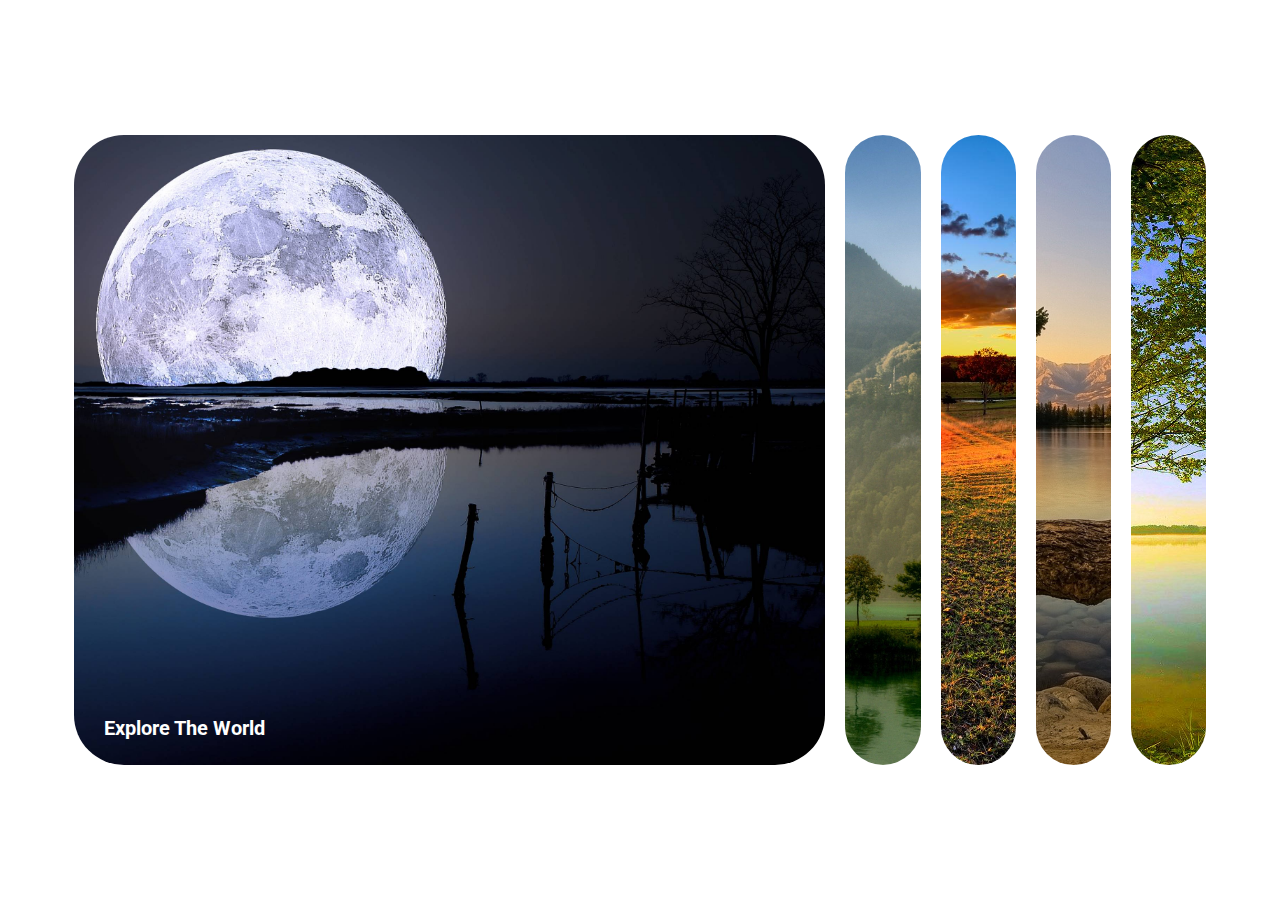
<file: Day1/index.html>
<!DOCTYPE html>
<html lang="en">
<head>
    <meta charset="UTF-8">
    <meta http-equiv="X-UA-Compatible" content="IE=edge">
    <meta name="viewport" content="width=device-width, initial-scale=1.0">
    <link rel="stylesheet" href="style.css">
    <title>Day 1</title>
</head>
<body>
    <div class="container">
      <div class="show active" style="background-image: url('img/pic1.jpg')">
        <h3>Explore The World</h3>
      </div>
      <div class="show" style="background-image: url('img/pic2.jpg')">
        <h3>Wild Forest</h3>
      </div>
      <div class="show" style="background-image: url('img/pic3.jpg')">
        <h3>Sunny Day</h3>
      </div>
      <div class="show" style="background-image: url('img/pic4.jpg')">
        <h3>River on Winter</h3>
      </div>
      <div class="show" style="background-image: url('img/pic5.jpg')">
        <h3>Beach - Forest</h3>
      </div>
    </div>

    <script src="script.js"></script>
</body>
</html>
</file>
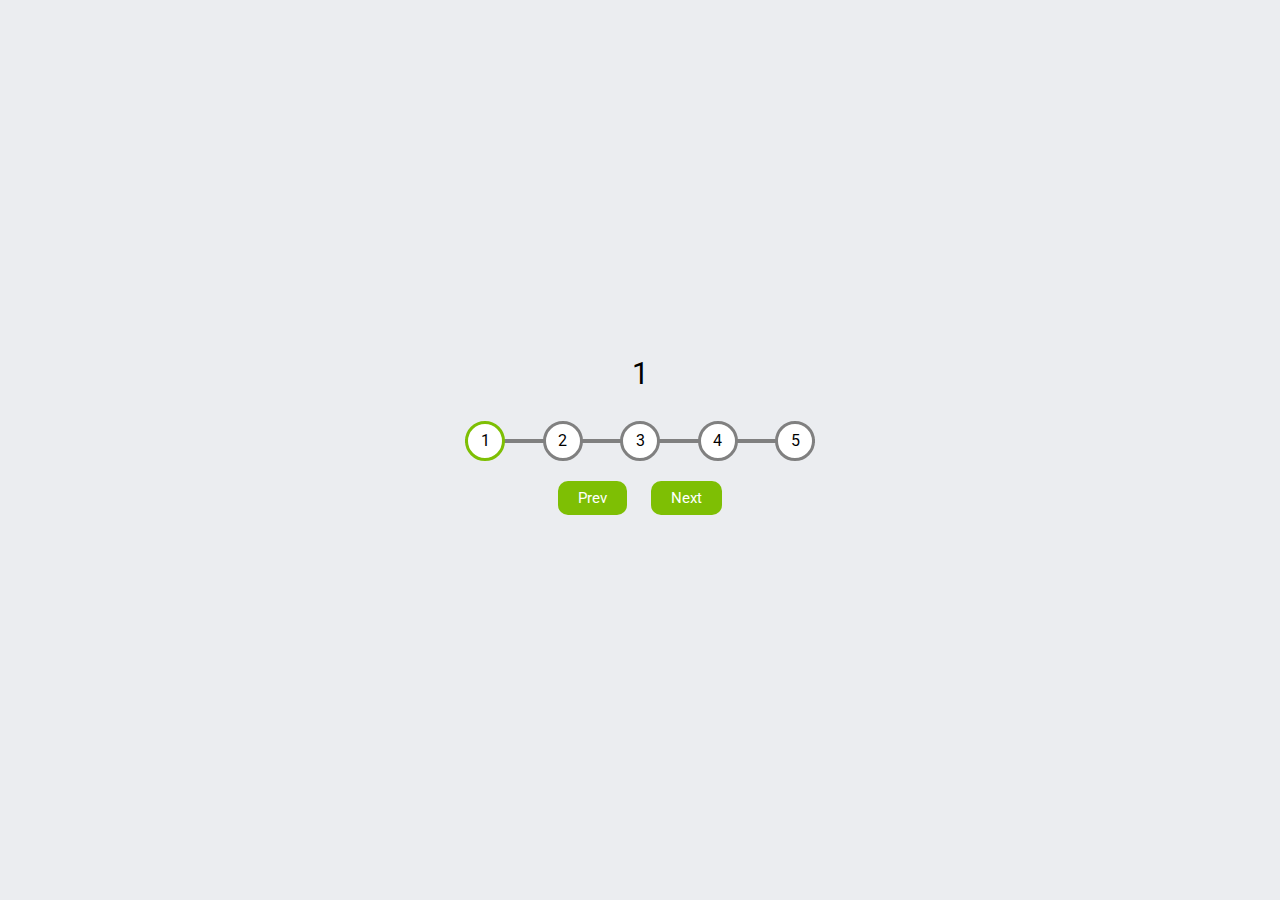
<file: Day2/index.html>
<!DOCTYPE html>
<html lang="en">
<head>
    <meta charset="UTF-8">
    <meta http-equiv="X-UA-Compatible" content="IE=edge">
    <meta name="viewport" content="width=device-width, initial-scale=1.0">
    <link rel="stylesheet" href="style.css">
    <title>50 projects - Day 2</title>
</head>
<body>
    <div class="container">
        <div class="number">
            <span id="number-value">1</span>
        </div>
        <div class="circle-container">
            <div class="progress" id="progress"></div>
            <div class="circle active">1</div>
            <div class="circle">2</div>
            <div class="circle">3</div>
            <div class="circle">4</div>
            <div class="circle">5</div>

        </div>
        
        <button class="btn" id="prev">
            Prev
        </button>
        <button class="btn" id="next"> 
            Next
        </button>
    </div>

    <script src="script.js"></script>
</body>
</html>
</file>
<file: Day1/style.css>
@import url('https://fonts.googleapis.com/css2?family=Roboto&display=swap');


* {
    box-sizing: border-box;
}

body {
    font-family: 'Roboto', sans-serif;
    margin: 0;
    height: 100vh;
    display: flex;
    flex-direction: row;
    align-items: center;
    justify-content: center;
    overflow: hidden;
}

.container {
    width: 90vw;
    display: flex;
}

.show {
    background-size: cover;
    background-position: center;
    background-repeat: no-repeat;
    margin: 10px;
    flex: 0.5;
    position: relative;
    height: 70vh;
    transition: flex 0.7s ease-in;
    border-radius: 50px;
    color: white;
    cursor: pointer;

}

.show.active {
    flex:5;
    transition: flex 0.4s ease-in;
}


.show h3 {
    font-size: 20px;
    position: absolute;
    bottom: 5px;
    left: 30px;
    opacity: 0;
}

.show.active h3 {
    opacity: 1;
    transition: opacity 1s ease-in;
}

@media(max-width:500px){
    .container {
        width: 100vw;
    }   

    .show:nth-of-type(4),.show:nth-of-type(5) {
        display: none;
    }
}
</file>
<file: Day2/style.css>
@import url('https://fonts.googleapis.com/css2?family=Roboto&display=swap');

:root{
    --line-progress :#7ebf04;
    --line-grey : grey;
}

*{
    box-sizing: border-box;
    font-family: 'Roboto',sans-serif;
}

body{
    background-color: #ebedf0;
    display: flex;
    align-items: center;
    justify-content: center;
    height: 100vh;
    overflow: hidden;
    margin: 0;
}

.container {
    text-align: center;
}

.circle-container {
    display: flex;
    flex-direction: row;
    align-items: center;
    justify-content: space-between;
    position: relative;
    width: 350px;
    max-width: 100%;
}


.circle-container::before {
    content: '';
    background-color: var(--line-grey);
    position: absolute;
    top: 50%;
    height: 4px;
    left: 0%;
    transform: translateY(-50%);
    width: 100%;
    z-index: -1;
    transition: 0.4s ease;
}

.circle{
    display: flex;
    align-items: center;
    justify-content: center;
    border-radius: 50%;
    background-color: white;
    border: solid 3px  var(--line-grey);
    width: 40px;
    height: 40px;
    transition: 0.4s ease;
}

.circle.active {
    border: solid 3px var(--line-progress);
}

.progress {
    background-color: var(--line-progress);
    position: absolute;
    top: 50%;
    height: 4px;
    left: 0%;
    transform: translateY(-50%);
    width: 0%;
    z-index: -1;
    transition: 0.4s ease;
}


.btn{
    margin-top: 20px;
    margin-left: 10px;
    margin-right: 10px;
    padding: 10px;
    background-color: var(--line-progress);
    border-radius: 10px;
    border: 0;
    padding: 8px 20px;
    font-size: 15px;
    color: white;
    cursor: pointer;
}

.btn:active{
    transform: scale(0.9);
}

.btn:focus{
    outline: 0;
}

.btn:disabled {
    background-color: grey;
}


.number {
    display: flex;
    justify-content: center;
    font-size: 30px;
    text-align: center;
    position: relative;
    bottom: 30px;
}

.number span:active{
    transform: scale(1.2);
}

.number span {
    width: 30%;
    color: black ;
    border-radius: 10px;
}
</file>
